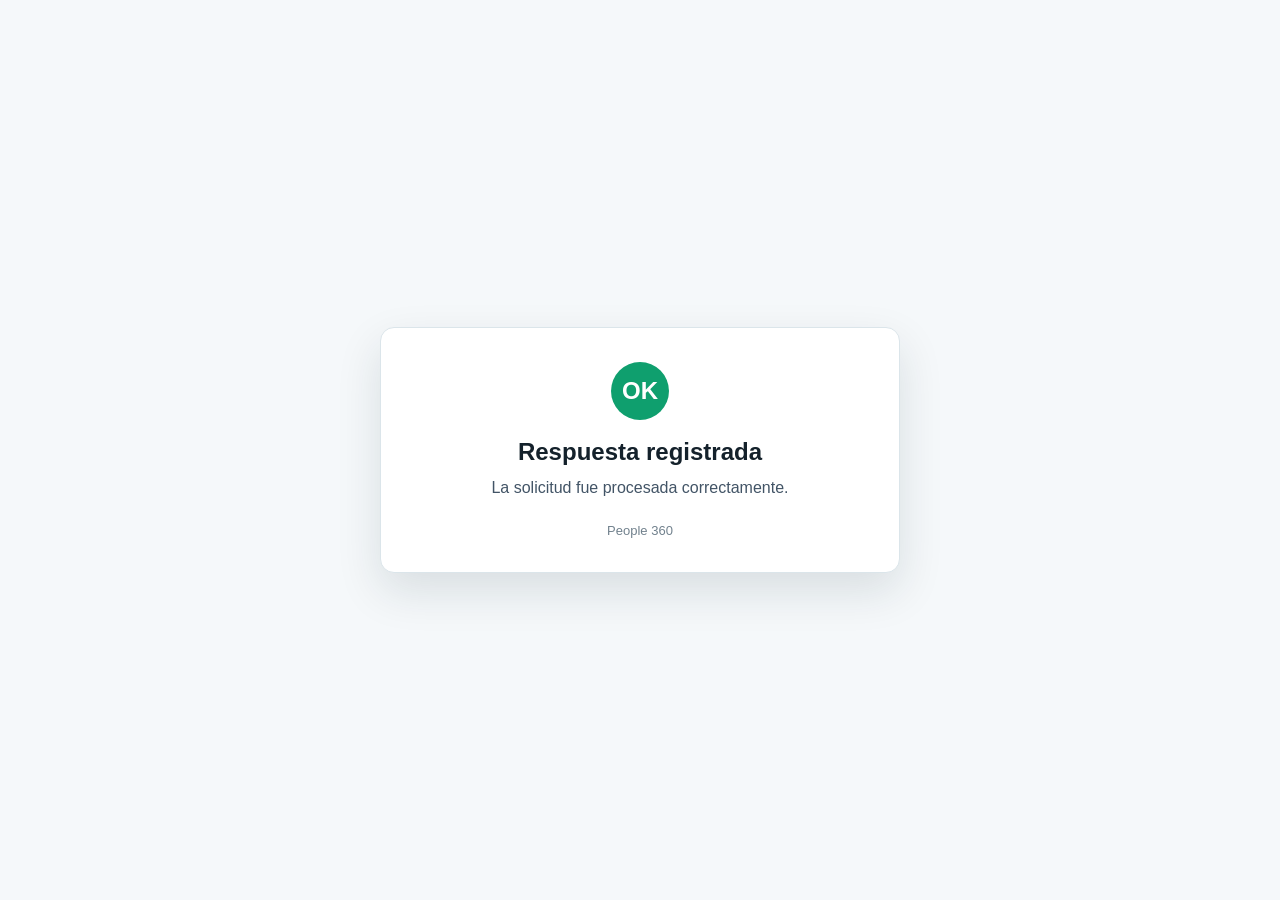
<file: respuesta.html>
<!doctype html>
<html lang="es">
<head>
  <meta charset="utf-8">
  <meta name="viewport" content="width=device-width, initial-scale=1">
  <title>People 360 | Respuesta registrada</title>
  <style>
    :root{--ok:#0f9f6e;--error:#dc2626;--ink:#14212b;--muted:#425466;--line:#dbe5ea;--bg:#f5f8fa}
    *{box-sizing:border-box}
    body{margin:0;font-family:Arial,sans-serif;background:var(--bg);color:var(--ink);display:grid;min-height:100vh;place-items:center;padding:22px}
    main{width:min(92vw,520px);background:#fff;border:1px solid var(--line);border-radius:14px;padding:34px 28px;text-align:center;box-shadow:0 18px 45px rgba(15,40,50,.12)}
    .mark{width:58px;height:58px;border-radius:50%;color:#fff;display:grid;place-items:center;margin:0 auto 18px;font-size:24px;font-weight:700}
    h1{font-size:24px;margin:0 0 10px}
    p{font-size:16px;line-height:1.45;margin:0;color:var(--muted)}
    .brand{margin-top:24px;font-size:13px;color:#71818d}
  </style>
</head>
<body>
  <main>
    <div id="mark" class="mark">OK</div>
    <h1 id="title">Respuesta registrada</h1>
    <p id="message">La solicitud fue procesada correctamente.</p>
    <div class="brand">People 360</div>
  </main>
  <script>
    const params = new URLSearchParams(location.search);
    const tone = params.get('tone') === 'error' ? 'error' : 'ok';
    const title = params.get('title') || 'Respuesta registrada';
    const message = params.get('message') || 'La solicitud fue procesada correctamente.';
    const mark = document.getElementById('mark');
    document.getElementById('title').textContent = title;
    document.getElementById('message').textContent = message;
    mark.textContent = tone === 'error' ? '!' : 'OK';
    mark.style.background = tone === 'error' ? '#dc2626' : '#0f9f6e';
  </script>
</body>
</html>
</file>
